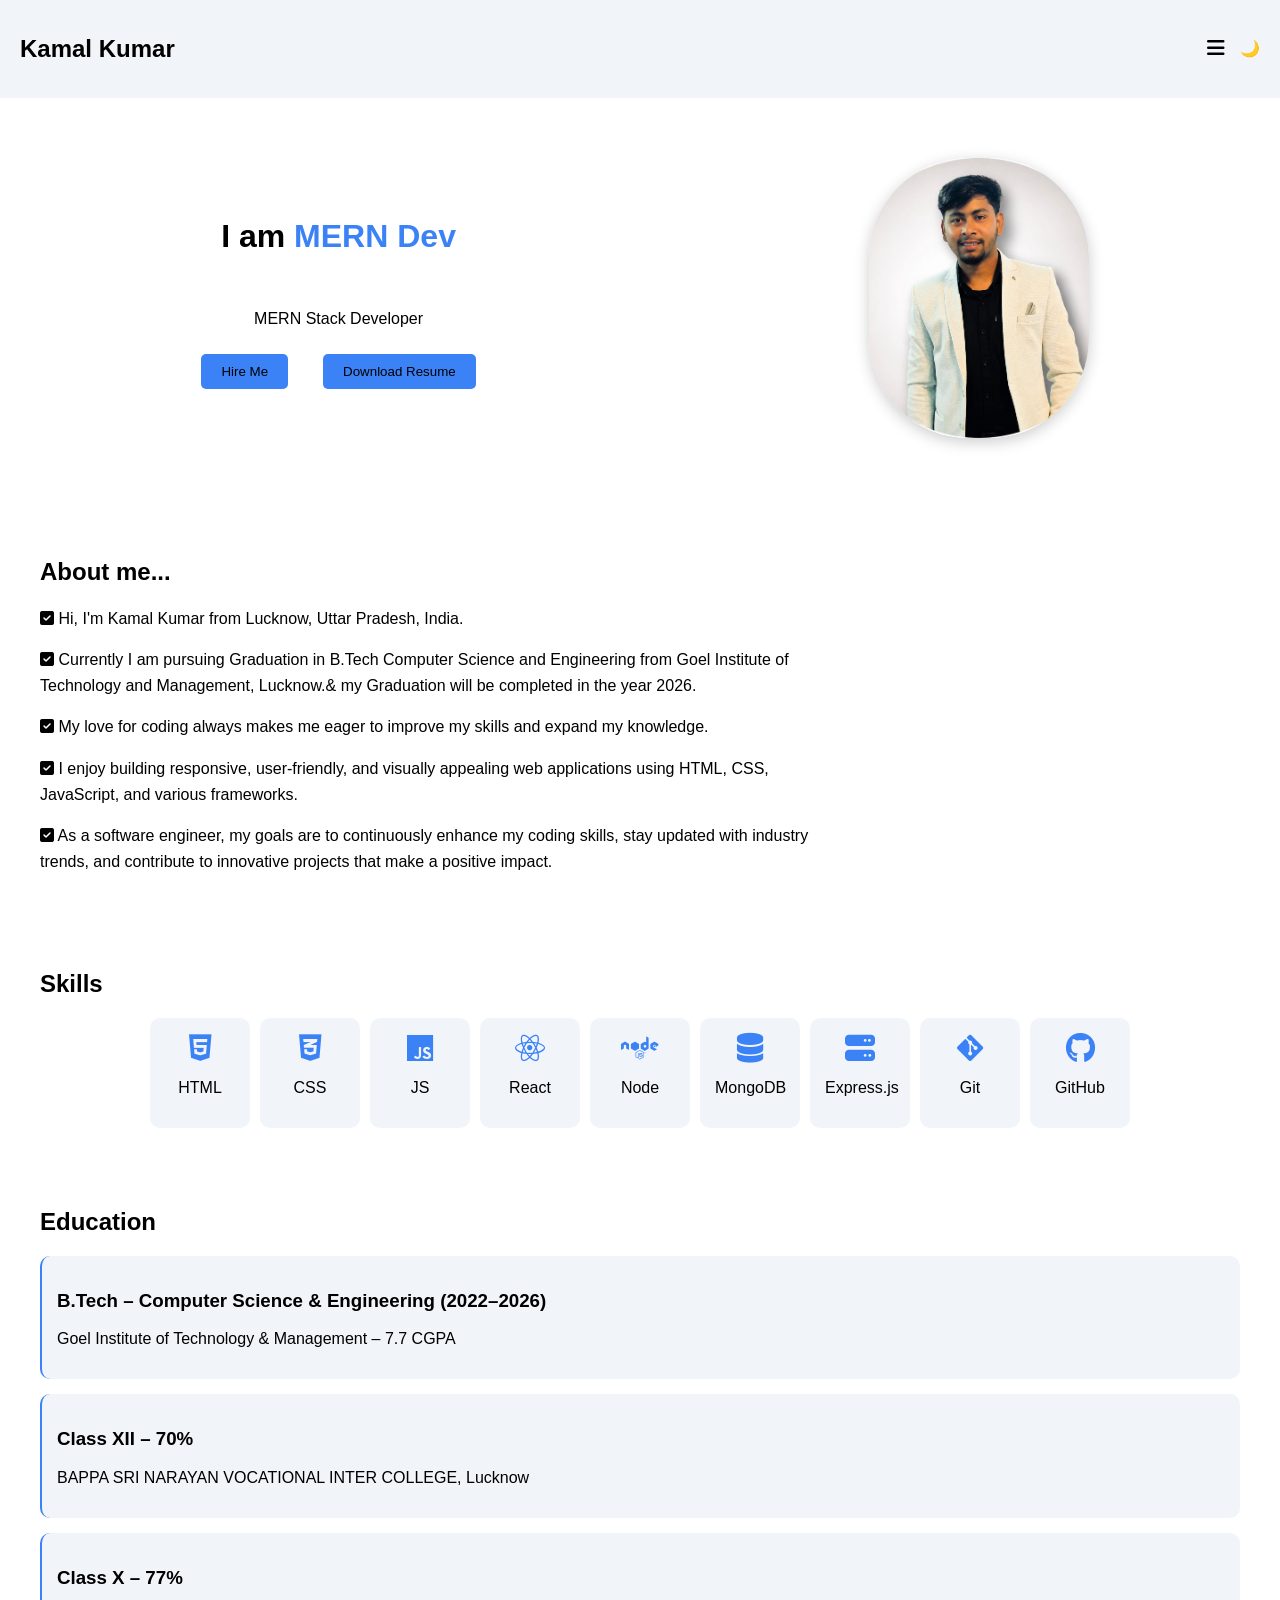
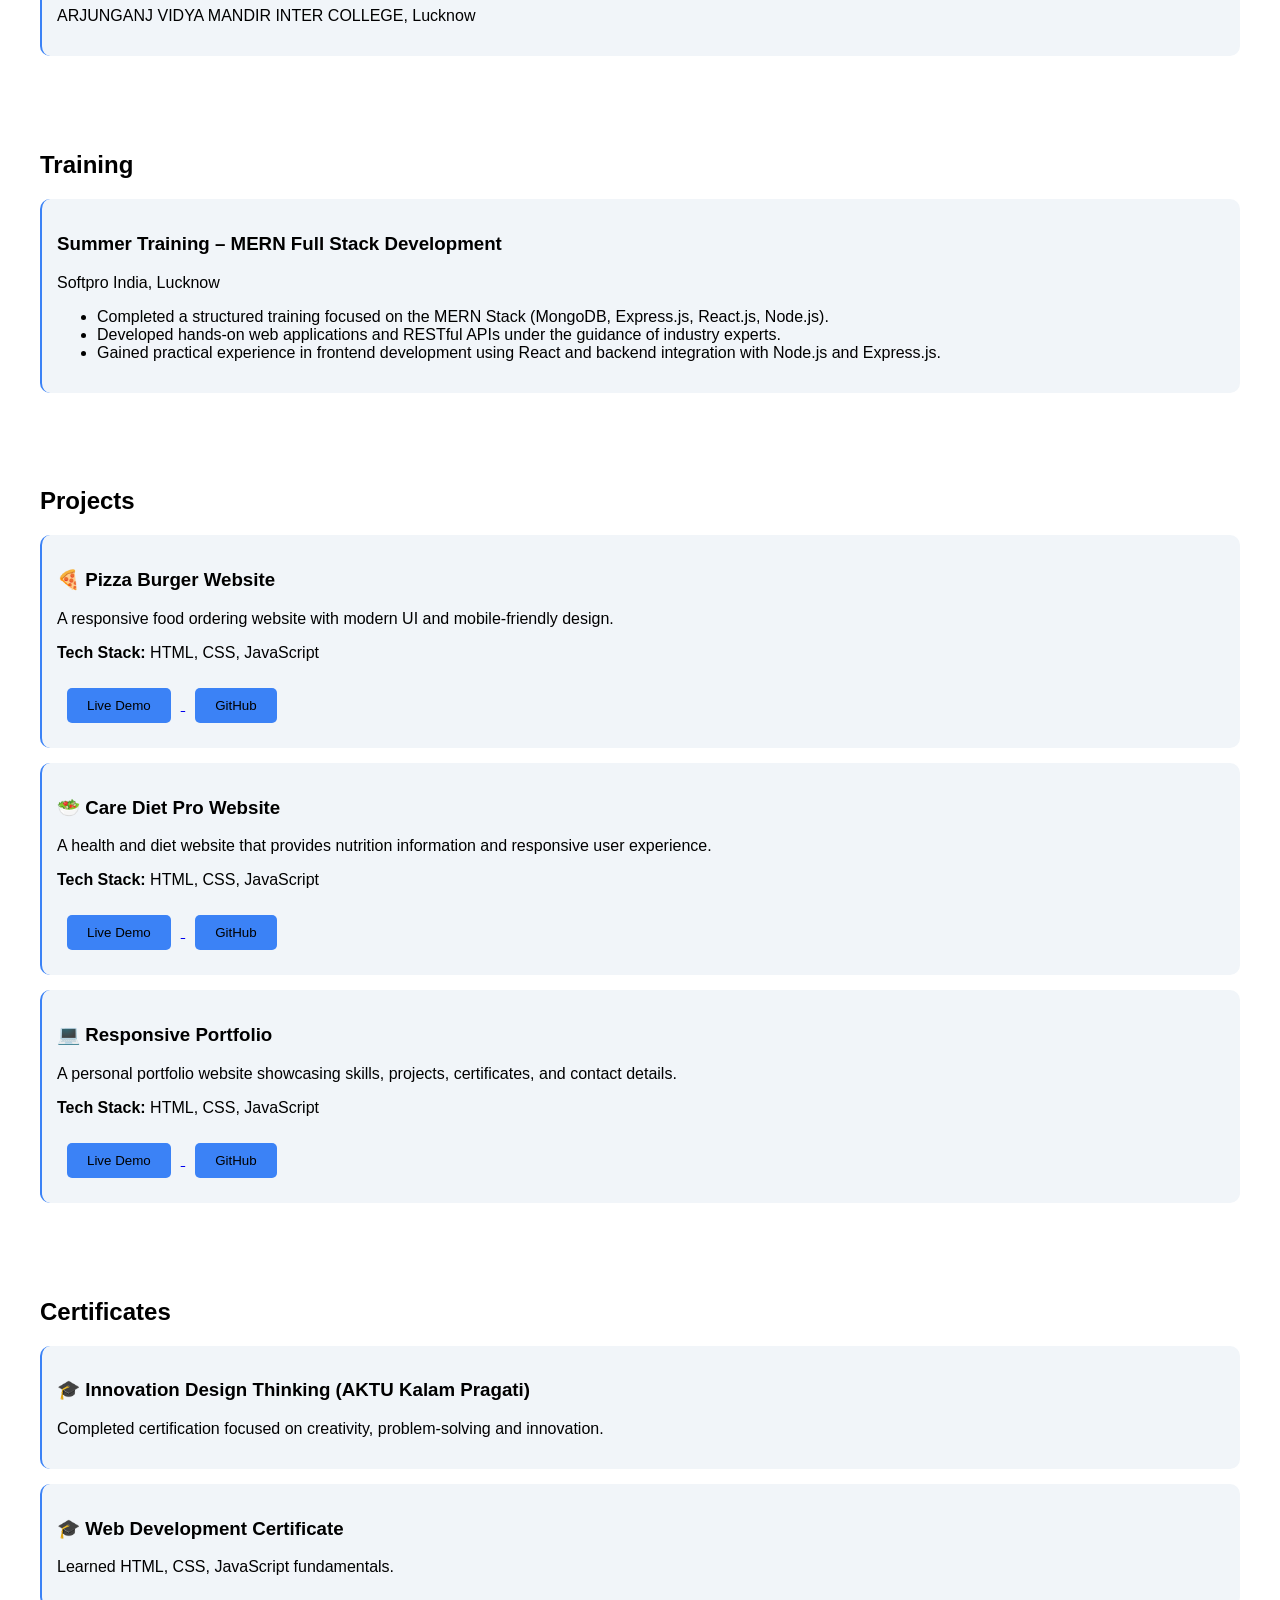
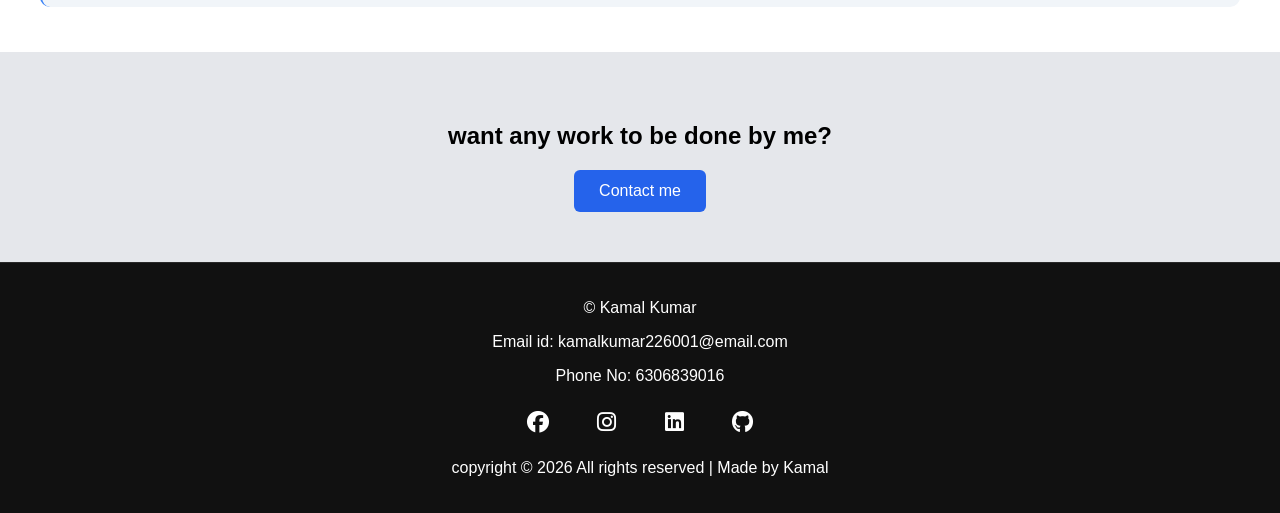
<file: index.html>
<!DOCTYPE html>
<html lang="en">
<head>
<meta charset="UTF-8">
<meta name="viewport" content="width=device-width, initial-scale=1.0">
<title>MERN Portfolio</title>

<link rel="stylesheet" href="https://cdnjs.cloudflare.com/ajax/libs/font-awesome/6.5.0/css/all.min.css">
<link rel="stylesheet" href="portfolio.css">
</head>

<body>
<!-- NAV -->
<nav>
  <h2>Kamal Kumar</h2>

  <div class="right">
  <div class="theme-btn" onclick="toggleMenu()">
    <i class="fas fa-bars"></i>
  </div>

  <div onclick="toggleMode()">🌙</div>
  <ul>
    <li onclick="go('about')">About</li>
    <li onclick="go('skills')">Skills</li>
    <li onclick="go('education')">Education</li>
    <li onclick="go('training')">Training</li>
    <li onclick="go('projects')">Projects</li>
    <li onclick="go('certificates')">Certificates</li>
    <li ><a href="contact.html">Contact</a></li>
  </ul>
  </div>
</nav>

<!-- HERO -->
<div class="hero">
  <div>
    <h1>I am <span id="typing"></span></h1>
    <p>MERN Stack Developer</p>

    <div class="btn-group">
    <a href="contact.html">
    <button class="btn">Hire Me</button>
    </a>
    <a href="resume.pdf" download>
      <button class="btn">Download Resume</button>
    </a>
    </div>

  </div>
  <div class="profile-pic">
  <img src="profile.jpg" alt="Kamal">
  </div>
</div>
<!-- ABOUT -->
<section id="about">
  <h2>About me...</h2>

  <div class="about-box">

    <p><i class="fas fa-check-square"></i> Hi, I'm Kamal Kumar from Lucknow, Uttar Pradesh, India.</p>

    <p><i class="fas fa-check-square"></i> Currently I am pursuing Graduation in B.Tech Computer Science and Engineering from Goel Institute of Technology and Management, Lucknow.& my Graduation will be completed in the year 2026.</p>

    <p><i class="fas fa-check-square"></i> My love for coding always makes me eager to improve my skills and expand my knowledge.</p>

    <p><i class="fas fa-check-square"></i> I enjoy building responsive, user-friendly, and visually appealing web applications using HTML, CSS, JavaScript, and various frameworks.</p>

    <p><i class="fas fa-check-square"></i> As a software engineer, my goals are to continuously enhance my coding skills, stay updated with industry trends, and contribute to innovative projects that make a positive impact.</p>
  </div>
</section>

<!-- SKILLS -->
<section id="skills">
  <h2>Skills</h2>
  <div class="skills">
    <div class="skill-box"><i class="fab fa-html5"></i><p>HTML</p></div>
    <div class="skill-box"><i class="fab fa-css3-alt"></i><p>CSS</p></div>
    <div class="skill-box"><i class="fab fa-js"></i><p>JS</p></div>
    <div class="skill-box"><i class="fab fa-react"></i><p>React</p></div>
    <div class="skill-box"><i class="fab fa-node"></i><p>Node</p></div>
    <div class="skill-box"><i class="fas fa-database"></i><p>MongoDB</p></div>
    <div class="skill-box"><i class="fas fa-server"></i><p>Express.js</p></div>
    <div class="skill-box"><i class="fab fa-git-alt"></i><p>Git</p></div>
    <div class="skill-box"><i class="fab fa-github"></i><p>GitHub</p></div>
  </div>
</section>

<!-- EDUCATION -->
<section id="education">
  <h2>Education</h2>

  <div class="card">
    <h3>B.Tech – Computer Science & Engineering (2022–2026)</h3>
    <p>Goel Institute of Technology & Management – 7.7 CGPA</p>
  </div>

  <div class="card">
    <h3>Class XII – 70%</h3>
    <p>BAPPA SRI NARAYAN VOCATIONAL INTER COLLEGE, Lucknow</p>
  </div>

  <div class="card">
    <h3>Class X – 77%</h3>
    <p>ARJUNGANJ VIDYA MANDIR INTER COLLEGE, Lucknow</p>
  </div>
</section>

<!-- TRAINING -->
<section id="training">
  <h2>Training</h2>
  
  <div class="card">
    <h3>Summer Training – MERN Full Stack Development</h3>
    <p>Softpro India, Lucknow</p>
<ul>
<li>Completed a structured training focused on the MERN Stack (MongoDB, Express.js, React.js, Node.js).</li>
<li>Developed hands-on web applications and RESTful APIs under the guidance of industry experts.</li>
<li>Gained practical experience in frontend development using React and backend integration with Node.js and Express.js.</li>
</ul>
  </div>
</section>

<!-- PROJECTS -->
<section id="projects">
  <h2>Projects</h2>

  <div class="card">
    <h3>🍕 Pizza Burger Website</h3>
    <p>A responsive food ordering website with modern UI and mobile-friendly design.</p>
    <p><strong>Tech Stack:</strong> HTML, CSS, JavaScript</p>

    <a href="https://your-live-demo-link.com" target="_blank">
      <button class="btn">Live Demo</button>
    </a>

    <a href="https://github.com/your-github-repo" target="_blank">
      <button class="btn">GitHub</button>
    </a>
  </div>

  <div class="card">
    <h3>🥗 Care Diet Pro Website</h3>
    <p>A health and diet website that provides nutrition information and responsive user experience.</p>
    <p><strong>Tech Stack:</strong> HTML, CSS, JavaScript</p>

    <a href="https://your-live-demo-link.com" target="_blank">
      <button class="btn">Live Demo</button>
    </a>

    <a href="https://github.com/your-github-repo" target="_blank">
      <button class="btn">GitHub</button>
    </a>
  </div>

  <div class="card">
    <h3>💻 Responsive Portfolio</h3>
    <p>A personal portfolio website showcasing skills, projects, certificates, and contact details.</p>
    <p><strong>Tech Stack:</strong> HTML, CSS, JavaScript</p>

    <a href="https://kamal425.github.io/portfolio/" target="_blank">
      <button class="btn">Live Demo</button>
    </a>

    <a href="https://github.com/kamal425/portfolio" target="_blank">
      <button class="btn">GitHub</button>
    </a>
  </div>
</section>

<!-- CERTIFICATES -->
<section id="certificates">
  <h2>Certificates</h2>

  <div class="card">
    <h3>🎓 Innovation Design Thinking (AKTU Kalam Pragati)</h3>
    <p>Completed certification focused on creativity, problem-solving and innovation.</p>
  </div>

  <div class="card">
    <h3>🎓 Web Development Certificate</h3>
    <p>Learned HTML, CSS, JavaScript fundamentals.</p>
  </div>
</section>

<!-- CTA -->
<section class="cta">
  <h2>want any work to be done by me?</h2>
  
  <a href="contact.html">
  <button>Contact me</button>
 </a>
</section>


<!-- FOOTER -->
<footer class="footer">
  <p>© Kamal Kumar</p>

  <p>Email id: kamalkumar226001@email.com</p>
  <p>Phone No: 6306839016</p>

  <div class="social">

  <a href="https://www.facebook.com/KamalKumar" target="_blank">
    <i class="fab fa-facebook"></i>
  </a>

  <a href="https://www.instagram.com/kamal_kumar_100" target="_blank">
    <i class="fab fa-instagram"></i>
  </a>

  <a href="https://www.linkedin.com/in/kamal-kumar-78509b352" target="_blank">
    <i class="fab fa-linkedin"></i>
  </a>

  <a href="https://github.com/kamal425" target="_blank">
    <i class="fab fa-github"></i>
  </a>
</div>

  <p>copyright © <span id="year"></span> All rights reserved | Made by Kamal</p>
</footer>

<script src="portfolio.js"></script>
</body>
</html>
</file>
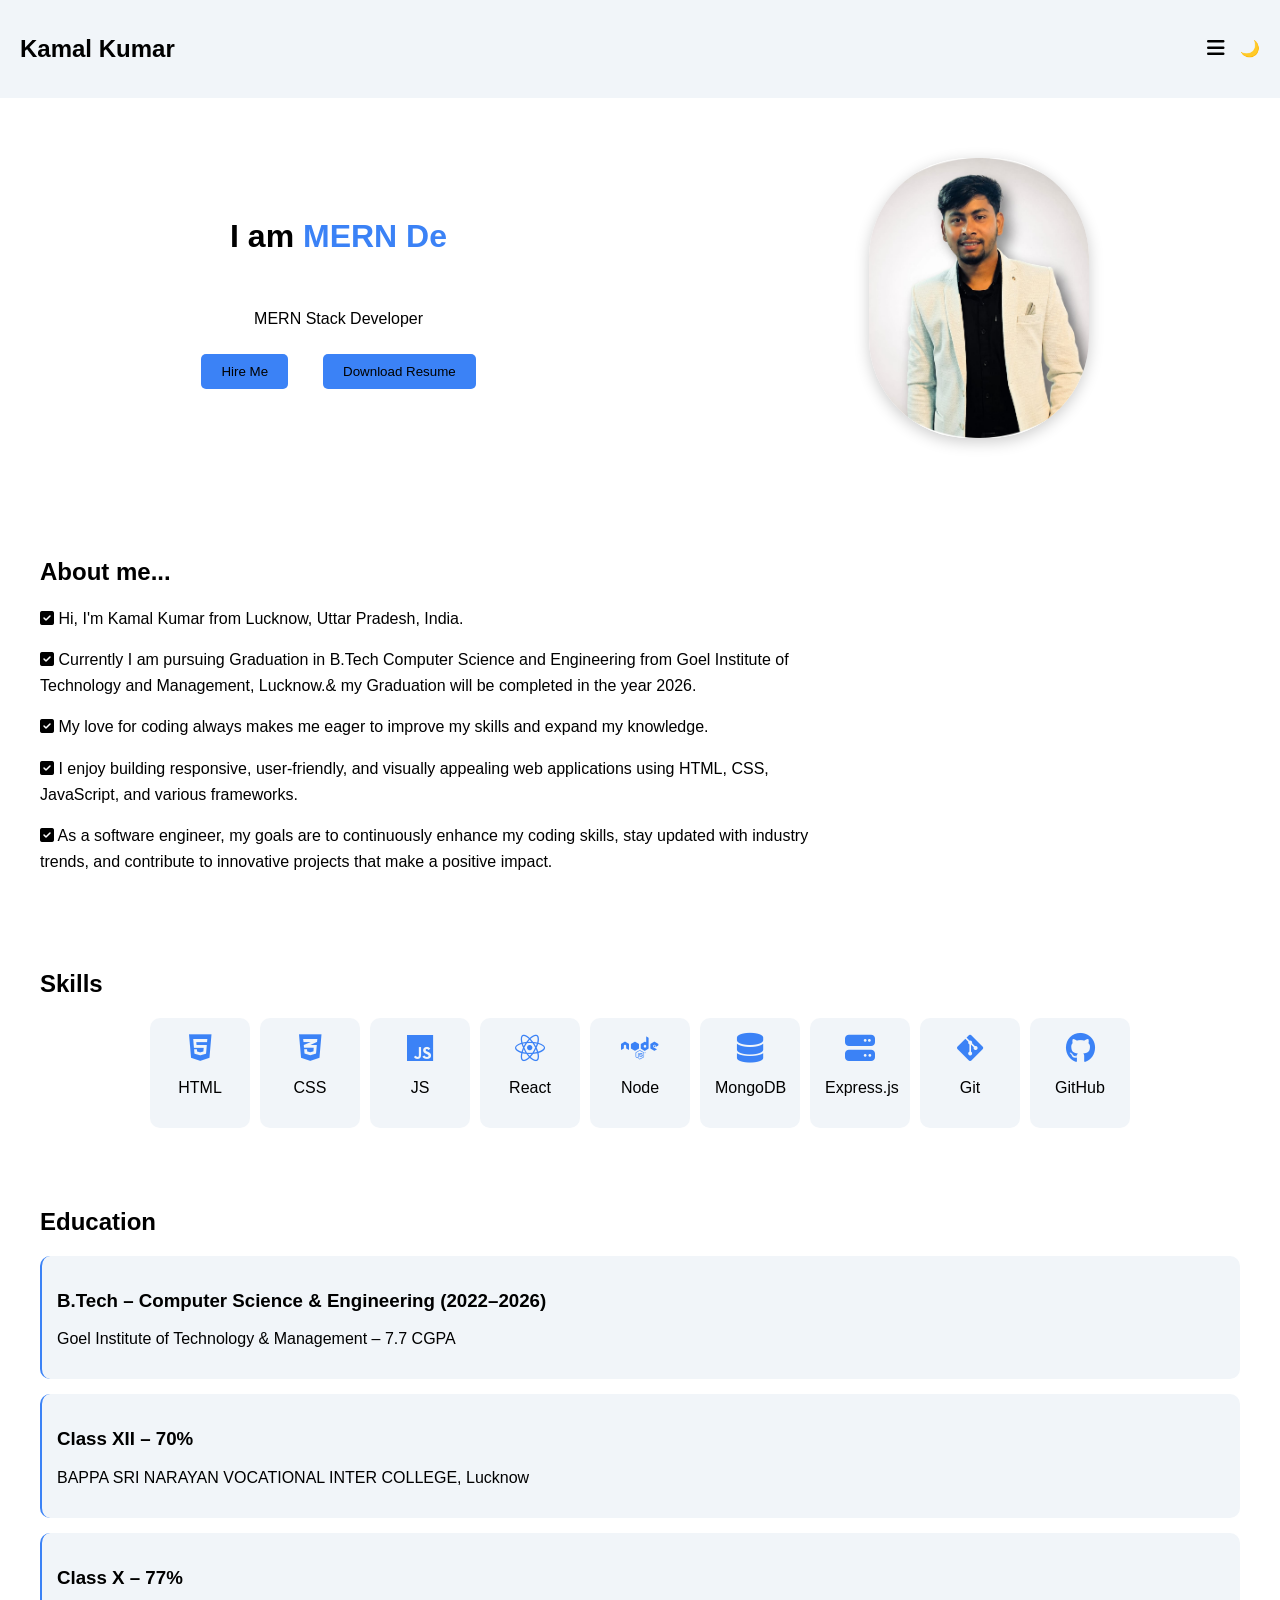
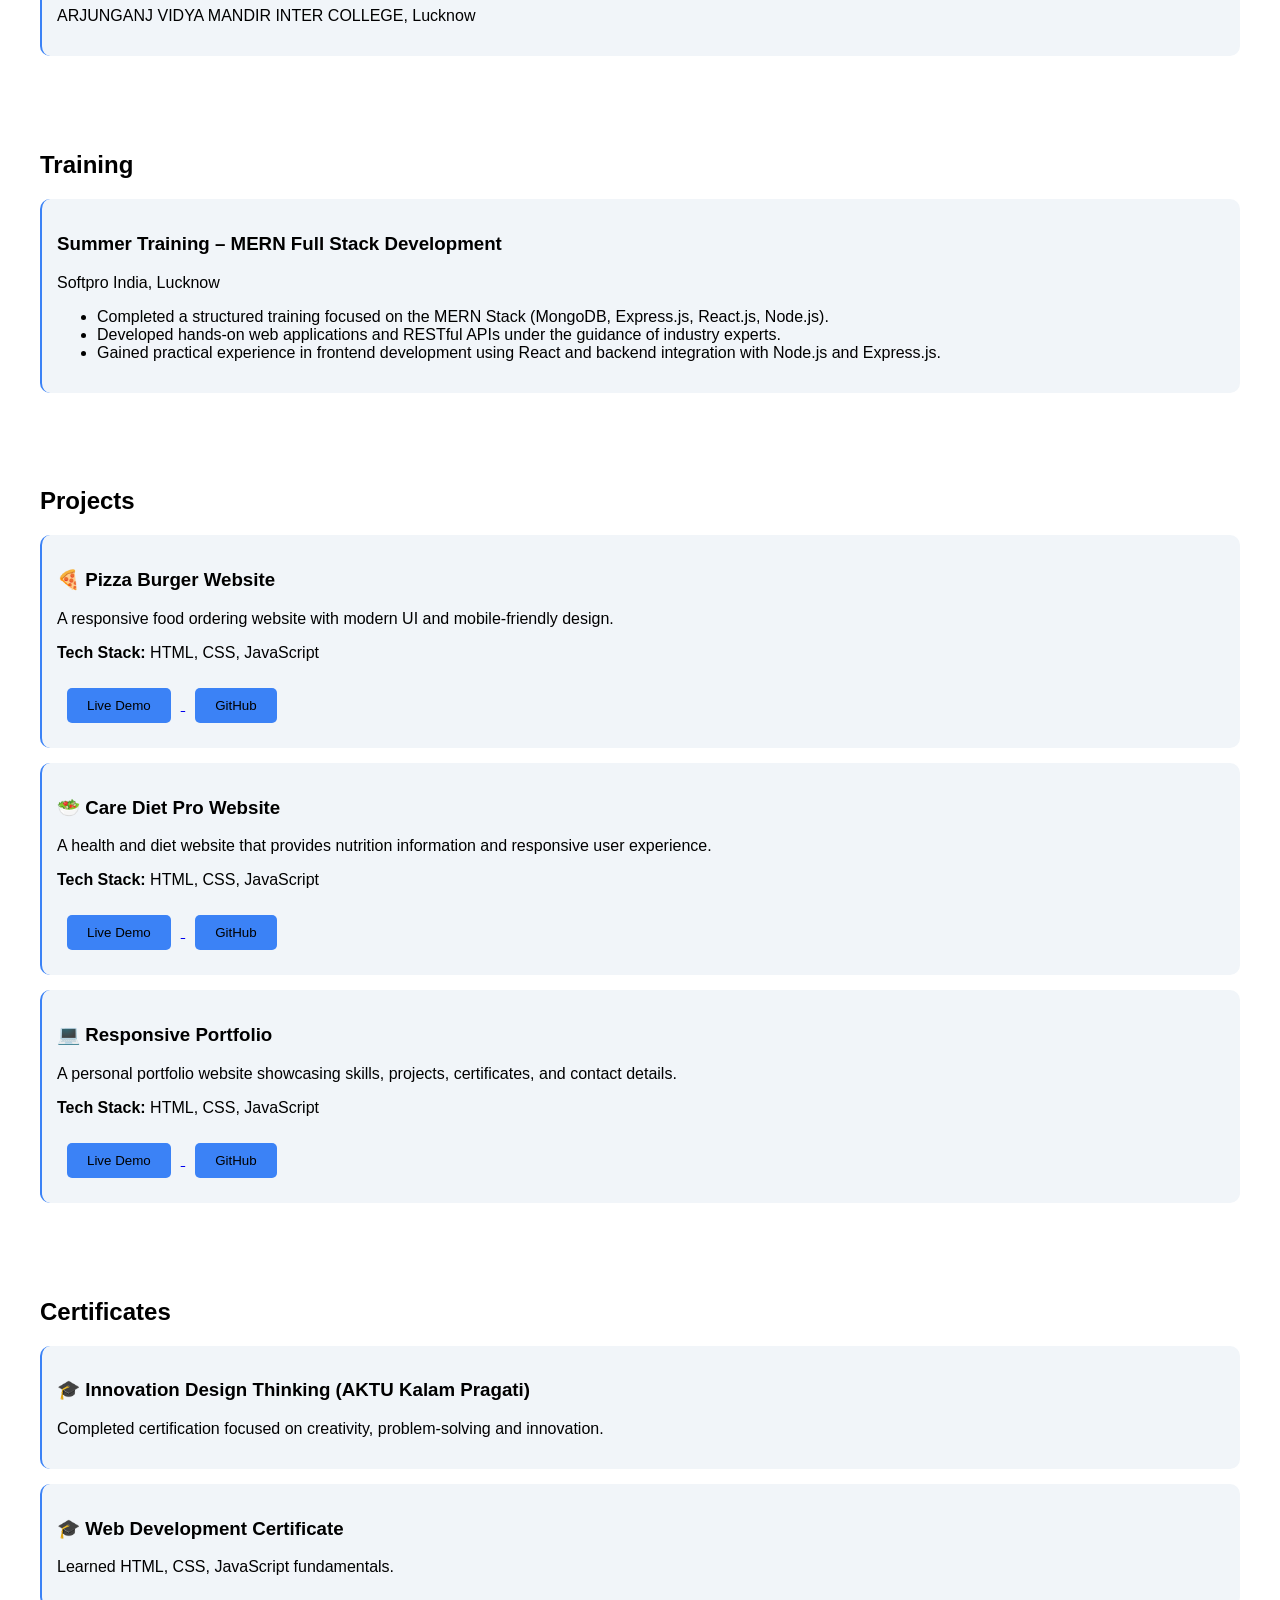
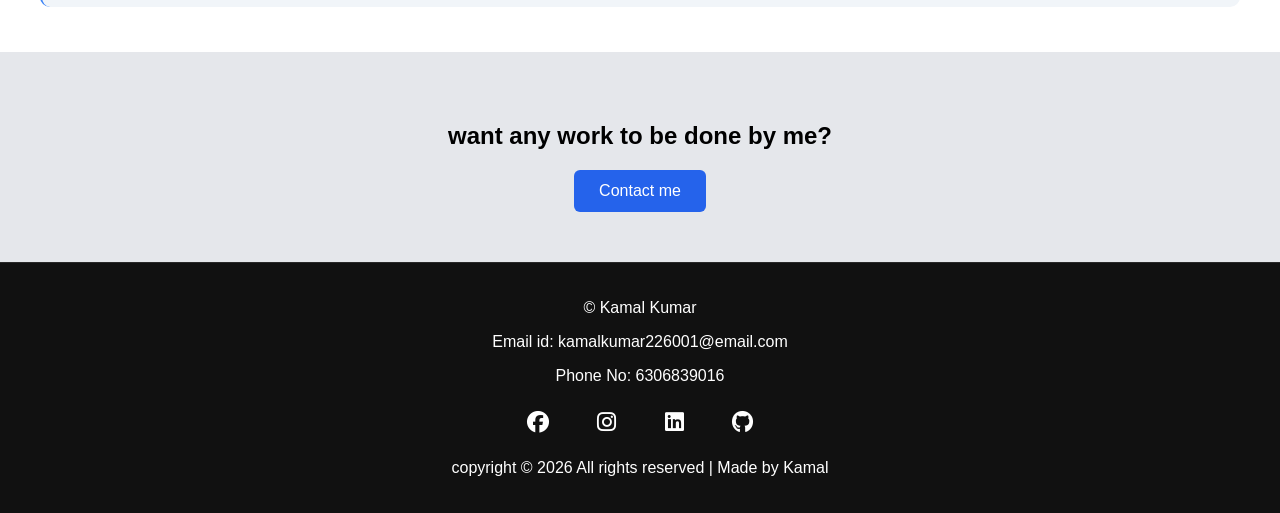
<file: portfolio.html>
<!DOCTYPE html>
<html lang="en">
<head>
<meta charset="UTF-8">
<meta name="viewport" content="width=device-width, initial-scale=1.0">
<title>MERN Portfolio</title>

<link rel="stylesheet" href="https://cdnjs.cloudflare.com/ajax/libs/font-awesome/6.5.0/css/all.min.css">
<link rel="stylesheet" href="portfolio.css">
</head>

<body>
<!-- NAV -->
<nav>
  <h2>Kamal Kumar</h2>

  <div class="right">
  <div class="theme-btn" onclick="toggleMenu()">
    <i class="fas fa-bars"></i>
  </div>

  <div onclick="toggleMode()">🌙</div>
  <ul>
    <li onclick="go('about')">About</li>
    <li onclick="go('skills')">Skills</li>
    <li onclick="go('education')">Education</li>
    <li onclick="go('training')">Training</li>
    <li onclick="go('projects')">Projects</li>
    <li onclick="go('certificates')">Certificates</li>
    <li ><a href="contact.html">Contact</a></li>
  </ul>
  </div>
</nav>

<!-- HERO -->
<div class="hero">
  <div>
    <h1>I am <span id="typing"></span></h1>
    <p>MERN Stack Developer</p>

    <div class="btn-group">
    <a href="contact.html">
    <button class="btn">Hire Me</button>
    </a>
    <a href="resume.pdf" download>
      <button class="btn">Download Resume</button>
    </a>
    </div>

  </div>
  <div class="profile-pic">
  <img src="profile.jpg" alt="Kamal">
  </div>
</div>
<!-- ABOUT -->
<section id="about">
  <h2>About me...</h2>

  <div class="about-box">

    <p><i class="fas fa-check-square"></i> Hi, I'm Kamal Kumar from Lucknow, Uttar Pradesh, India.</p>

    <p><i class="fas fa-check-square"></i> Currently I am pursuing Graduation in B.Tech Computer Science and Engineering from Goel Institute of Technology and Management, Lucknow.& my Graduation will be completed in the year 2026.</p>

    <p><i class="fas fa-check-square"></i> My love for coding always makes me eager to improve my skills and expand my knowledge.</p>

    <p><i class="fas fa-check-square"></i> I enjoy building responsive, user-friendly, and visually appealing web applications using HTML, CSS, JavaScript, and various frameworks.</p>

    <p><i class="fas fa-check-square"></i> As a software engineer, my goals are to continuously enhance my coding skills, stay updated with industry trends, and contribute to innovative projects that make a positive impact.</p>
  </div>
</section>

<!-- SKILLS -->
<section id="skills">
  <h2>Skills</h2>
  <div class="skills">
    <div class="skill-box"><i class="fab fa-html5"></i><p>HTML</p></div>
    <div class="skill-box"><i class="fab fa-css3-alt"></i><p>CSS</p></div>
    <div class="skill-box"><i class="fab fa-js"></i><p>JS</p></div>
    <div class="skill-box"><i class="fab fa-react"></i><p>React</p></div>
    <div class="skill-box"><i class="fab fa-node"></i><p>Node</p></div>
    <div class="skill-box"><i class="fas fa-database"></i><p>MongoDB</p></div>
    <div class="skill-box"><i class="fas fa-server"></i><p>Express.js</p></div>
    <div class="skill-box"><i class="fab fa-git-alt"></i><p>Git</p></div>
    <div class="skill-box"><i class="fab fa-github"></i><p>GitHub</p></div>
  </div>
</section>

<!-- EDUCATION -->
<section id="education">
  <h2>Education</h2>

  <div class="card">
    <h3>B.Tech – Computer Science & Engineering (2022–2026)</h3>
    <p>Goel Institute of Technology & Management – 7.7 CGPA</p>
  </div>

  <div class="card">
    <h3>Class XII – 70%</h3>
    <p>BAPPA SRI NARAYAN VOCATIONAL INTER COLLEGE, Lucknow</p>
  </div>

  <div class="card">
    <h3>Class X – 77%</h3>
    <p>ARJUNGANJ VIDYA MANDIR INTER COLLEGE, Lucknow</p>
  </div>
</section>

<!-- TRAINING -->
<section id="training">
  <h2>Training</h2>
  
  <div class="card">
    <h3>Summer Training – MERN Full Stack Development</h3>
    <p>Softpro India, Lucknow</p>
<ul>
<li>Completed a structured training focused on the MERN Stack (MongoDB, Express.js, React.js, Node.js).</li>
<li>Developed hands-on web applications and RESTful APIs under the guidance of industry experts.</li>
<li>Gained practical experience in frontend development using React and backend integration with Node.js and Express.js.</li>
</ul>
  </div>
</section>

<!-- PROJECTS -->
<section id="projects">
  <h2>Projects</h2>

  <div class="card">
    <h3>🍕 Pizza Burger Website</h3>
    <p>A responsive food ordering website with modern UI and mobile-friendly design.</p>
    <p><strong>Tech Stack:</strong> HTML, CSS, JavaScript</p>

    <a href="https://your-live-demo-link.com" target="_blank">
      <button class="btn">Live Demo</button>
    </a>

    <a href="https://github.com/your-github-repo" target="_blank">
      <button class="btn">GitHub</button>
    </a>
  </div>

  <div class="card">
    <h3>🥗 Care Diet Pro Website</h3>
    <p>A health and diet website that provides nutrition information and responsive user experience.</p>
    <p><strong>Tech Stack:</strong> HTML, CSS, JavaScript</p>

    <a href="https://your-live-demo-link.com" target="_blank">
      <button class="btn">Live Demo</button>
    </a>

    <a href="https://github.com/your-github-repo" target="_blank">
      <button class="btn">GitHub</button>
    </a>
  </div>

  <div class="card">
    <h3>💻 Responsive Portfolio</h3>
    <p>A personal portfolio website showcasing skills, projects, certificates, and contact details.</p>
    <p><strong>Tech Stack:</strong> HTML, CSS, JavaScript</p>

    <a href="https://your-live-demo-link.com" target="_blank">
      <button class="btn">Live Demo</button>
    </a>

    <a href="https://github.com/your-github-repo" target="_blank">
      <button class="btn">GitHub</button>
    </a>
  </div>
</section>

<!-- CERTIFICATES -->
<section id="certificates">
  <h2>Certificates</h2>

  <div class="card">
    <h3>🎓 Innovation Design Thinking (AKTU Kalam Pragati)</h3>
    <p>Completed certification focused on creativity, problem-solving and innovation.</p>
  </div>

  <div class="card">
    <h3>🎓 Web Development Certificate</h3>
    <p>Learned HTML, CSS, JavaScript fundamentals.</p>
  </div>
</section>

<!-- CTA -->
<section class="cta">
  <h2>want any work to be done by me?</h2>
  
  <a href="contact.html">
  <button>Contact me</button>
 </a>
</section>


<!-- FOOTER -->
<footer class="footer">
  <p>© Kamal Kumar</p>

  <p>Email id: kamalkumar226001@email.com</p>
  <p>Phone No: 6306839016</p>

  <div class="social">

  <a href="https://www.facebook.com/KamalKumar" target="_blank">
    <i class="fab fa-facebook"></i>
  </a>

  <a href="https://www.instagram.com/kamal_kumar_100" target="_blank">
    <i class="fab fa-instagram"></i>
  </a>

  <a href="https://www.linkedin.com/in/kamal-kumar-78509b352" target="_blank">
    <i class="fab fa-linkedin"></i>
  </a>

  <a href="https://github.com/kamal425" target="_blank">
    <i class="fab fa-github"></i>
  </a>
</div>

  <p>copyright © <span id="year"></span> All rights reserved | Made by Kamal</p>
</footer>

<script src="portfolio.js"></script>
</body>
</html>
</file>
<file: portfolio.css>
*{
  box-sizing: border-box;
}

html, body{
  overflow-x: hidden;
  width: 100%;
}
:root {
  --bg: #ffffff;
  --text: #000;
  --card: #f1f5f9;
  --accent: #3b82f6;
}

.dark {
  --bg: #0f172a;
  --text: #ffffff;
  --card: #1e293b;
  --accent: #3b82f6;
}

body {
  margin: 0;
  font-family: Arial;
  background: var(--bg);
  color: var(--text);
}

/* NAV */
nav {
  display: flex;
  justify-content: space-between;
  align-items: center;
  padding: 15px 20px;
  background: var(--card);
  position: relative;
}

.theme-btn{
  font-size: 20px;
  cursor: pointer;
}
.right{
  display: flex;
  gap: 15px;
  align-items: center;
}

nav ul {
  display: none;
  flex-direction: column;
  background: var(--card);
  position: absolute;
  top: 60px;
  left: 0;
  width: 100%;
  text-align: center;
  padding: 15px 0;
  z-index: 1000;
}

nav ul.show{
  display: flex;
}

nav ul li {
  padding: 12px 0;
}

nav ul li:hover{
  color: var(--accent);
  transform: scale(1.05);
}

nav ul li a {
  text-decoration: none;
  color: var(--text);
  transition: 0.3s;
}

nav ul li a:hover{
  color: var(--accent);
}

/* HERO */
.hero {
  display: flex;
  justify-content: space-around;
  align-items: center;
  padding: 60px 20px;
  margin-bottom: 10px;
  flex-wrap: wrap;
  gap: 40px;
}

.hero h1{
  min-height: 70px;
}
#typing{
  display: inline-block;
}

.profile-pic{
  display: flex;
  justify-content: center;
  align-items: center;
}

.profile-pic img {
  width: 220px;
   height: 280px;
   object-fit: cover;
   object-position: center;
  border-radius: 100px;
  box-shadow: 0 4px 15px rgba(0,0,0,0.2);
}

.hero > div:first-child{
  max-width: 500px;
  text-align: center;
}

.hero span {
  color: var(--accent);
}

/* BUTTON */
.btn {
  padding: 10px 20px;
  margin: 10px;
  background: var(--accent);
  border: none;
  cursor: pointer;
  border-radius: 5px;
}

.btn-group {
  display: flex;
  gap: 15px;
}

.btn:hover{
  transform: scale(1.05);
  transition: 0.3s;
}
/* SECTION */
section {
  padding: 30px 40px;
}

/* ABOUT */

.about-box {
  max-width: 800px;
  line-height: 1.6;
}
/* CARD */
.card {
  background: var(--card);
  padding: 15px;
  margin: 15px 0;
  border-radius: 10px;
  border-left: 2px solid var(--accent);
}

.card .btn{
  margin-top: 10px;
  margin-right: 10px;
}

/* SKILLS */
.skills {
  display: flex;
  flex-wrap: wrap;
  justify-content: center;
  gap: 10px;
}

.skill-box {
  background: var(--card);
  padding: 15px;
  text-align: center;
  border-radius: 10px;
  width: 100px;
  transition: 0.3s;
}

.skill-box:hover {
  transform: scale(1.1);
  background: var(--accent);
  color: white;
}

.skill-box i {
  font-size: 30px;
  color: var(--accent);
}

/* FORM */
input, textarea {
  width: 100%;
  padding: 10px;
  margin: 10px 0;
}

/* CONTACT */
.contact-section{
  text-align: center;
}

.contact-box{
  max-width: 500px;
  margin: auto;
}

/* CTA SECTION */
.cta{
  text-align: center;
  padding: 50px 20px;
  background: #e5e7eb;
  color: #000;
}

.cta h2{
  margin-bottom: 20px;
  font-size: 24px;
}

/* CTA BUTTON */
.cta a button{
  padding: 12px 25px;
  background: #2563eb;
  color: #fff;
  border: none;
  border-radius: 6px;
  cursor: pointer;
  font-size: 16px;
  transition: 0.3s;
}

.cta a button:hover{
  background: #1d4ed8;
  transform: scale(1.05);
}

/* FOOTER */
.footer{
  background: #111;
  color: #fff;
  text-align: center;
  padding: 20px;
  backdrop-filter: blur(10px);
  border-top: 1px solid rgba(255,255,255,0.1);
}

.social{
  margin: 15px 0;
}

.social a{
  color: white;
  margin: 0 12px;
  font-size: 22px;
  display: inline-block;
  transition: 0.3s;
}

.social a:hover{
  color: var(--accent);
  transform: translateY(-5px) scale(1.2);
}

.footer .social i{
  margin: 10px;
  font-size: 22px;
  cursor: pointer;
}

.footer .social i:hover{
  color: var(--accent);
}

/* RESPONSIVE */
@media (max-width:768px){

  .hero{
    flex-direction: column;
    text-align: center;
    padding: 20px;
  }

  .hero h1{
    min-height: auto;
  }
  .hero img{
    width: 200px;
    margin-top: 20px;
  }

  #typing{
    display: inline;
    width: auto;
  }
  .profile-pic{
    margin-top: 20px;
  }
  .btn-group{
    justify-content: center;
    flex-wrap: wrap;
  }

  .menu-btn{
    display: block;
    cursor: pointer;
  }

  nav{
    position: relative;
  }

  nav ul{
    display: none;
    flex-direction: column;
    position: absolute;
    top: 60px;
    left: 0;
    width: 100%;
    background: var(--card);
    text-align: center;
    padding: 10px 0;
    z-index: 1000;
    box-shadow: 0 4px 10px rgba(0,0,0,0.1);
  }

  nav ul.show{
    display: flex;
  }

  nav ul li{
    padding: 12px;
    color: var(--text);
  }

  nav ul li a{
    color: var(--text);
    text-decoration: none;
  }

  .cta h2{
    font-size: 18px;
  }

  .cta a button{
    width: 100%;
  }

  .skills{
    justify-content: center;
    gap: 10px;
  }

  .skill-box{
    width: 80px;
    padding: 10px;
  }

  .skill-box i{
    font-size: 24px;
  }

  .skill-box p{
    font-size: 14px;
    margin-top: 5px;
  }
}
</file>
